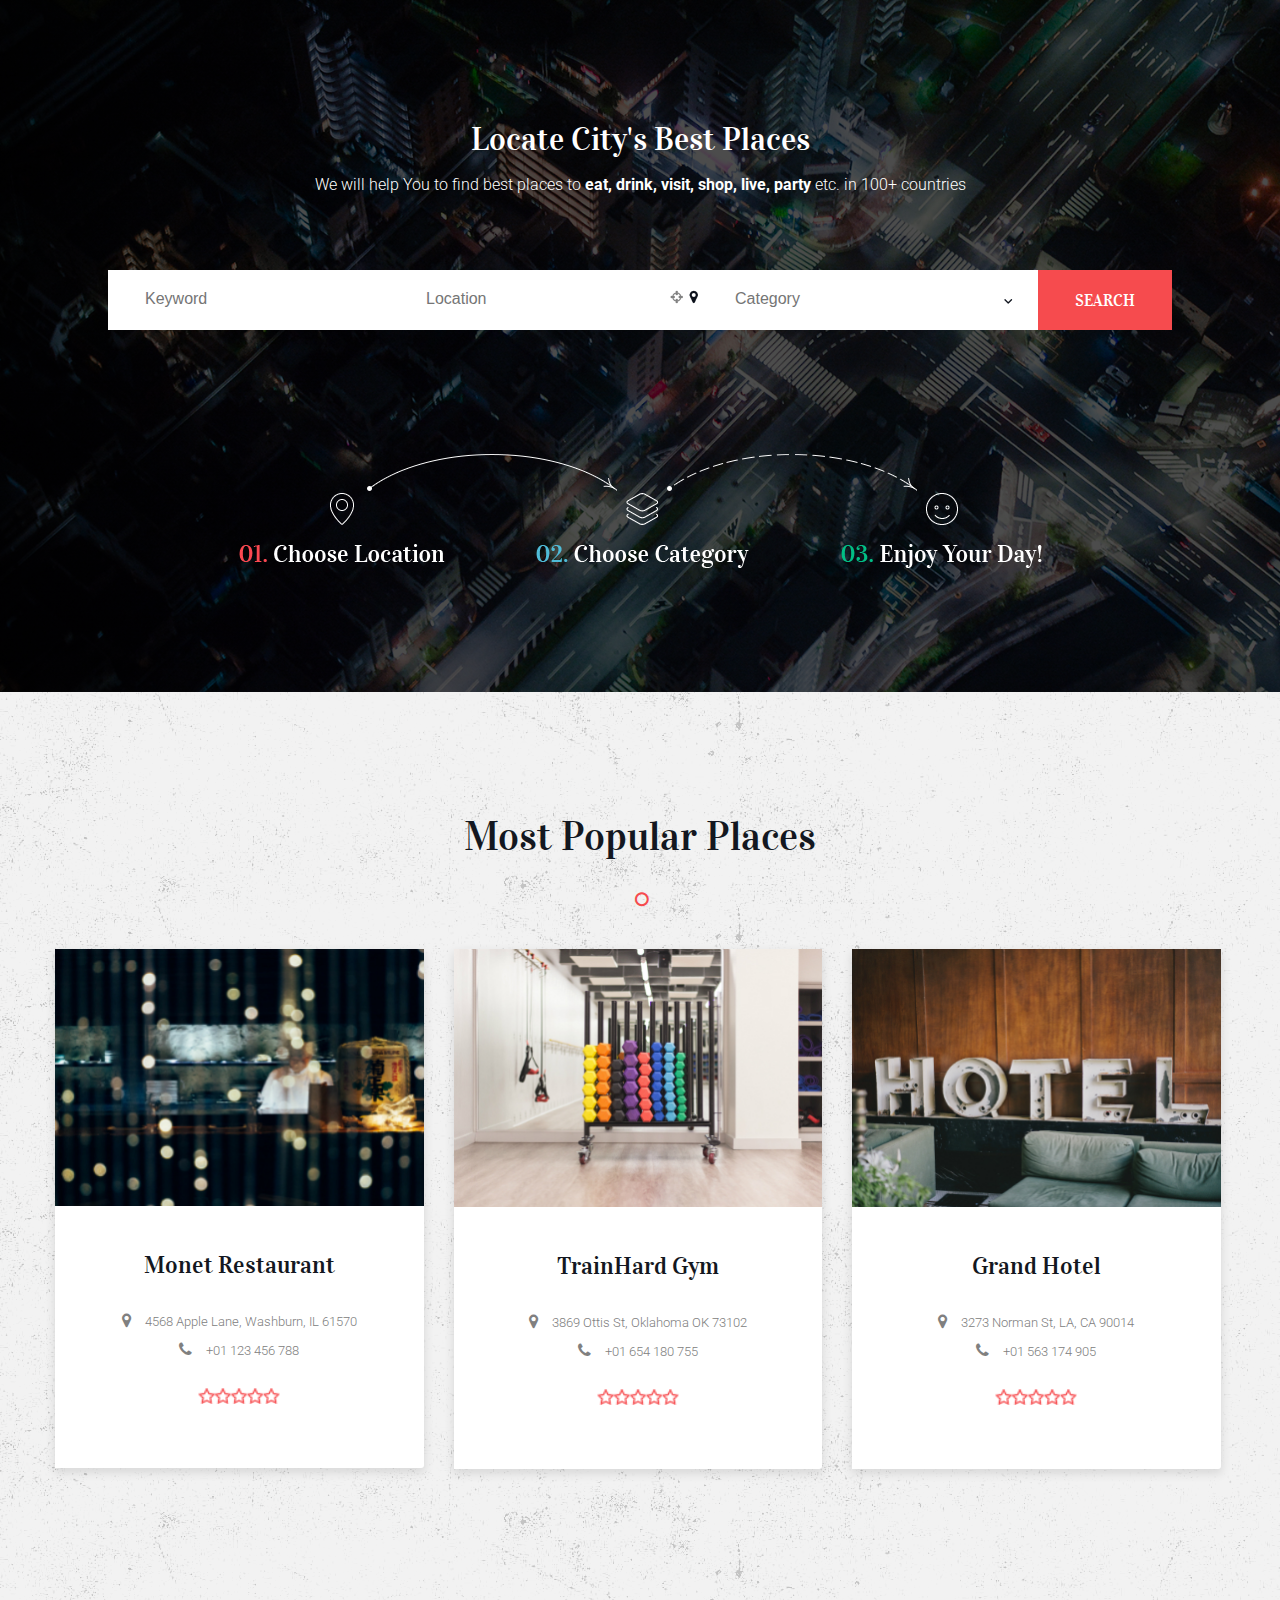
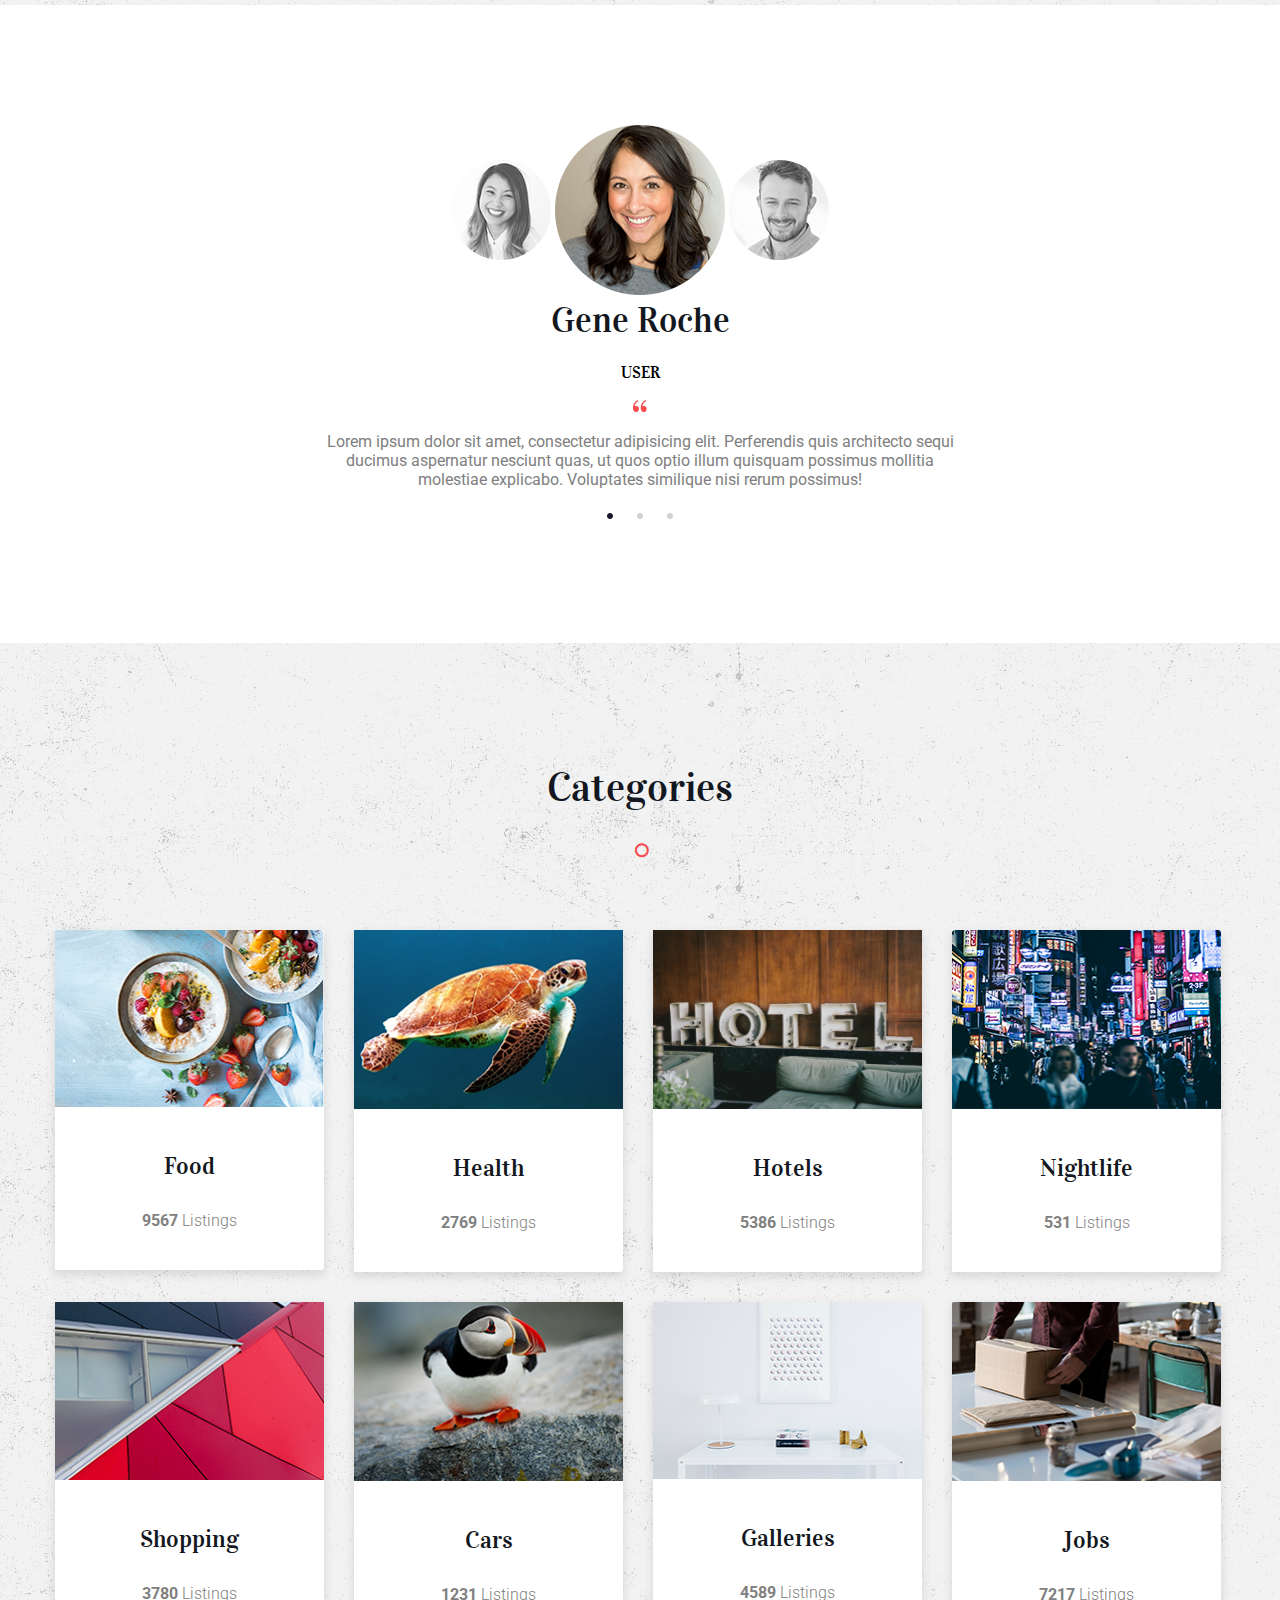
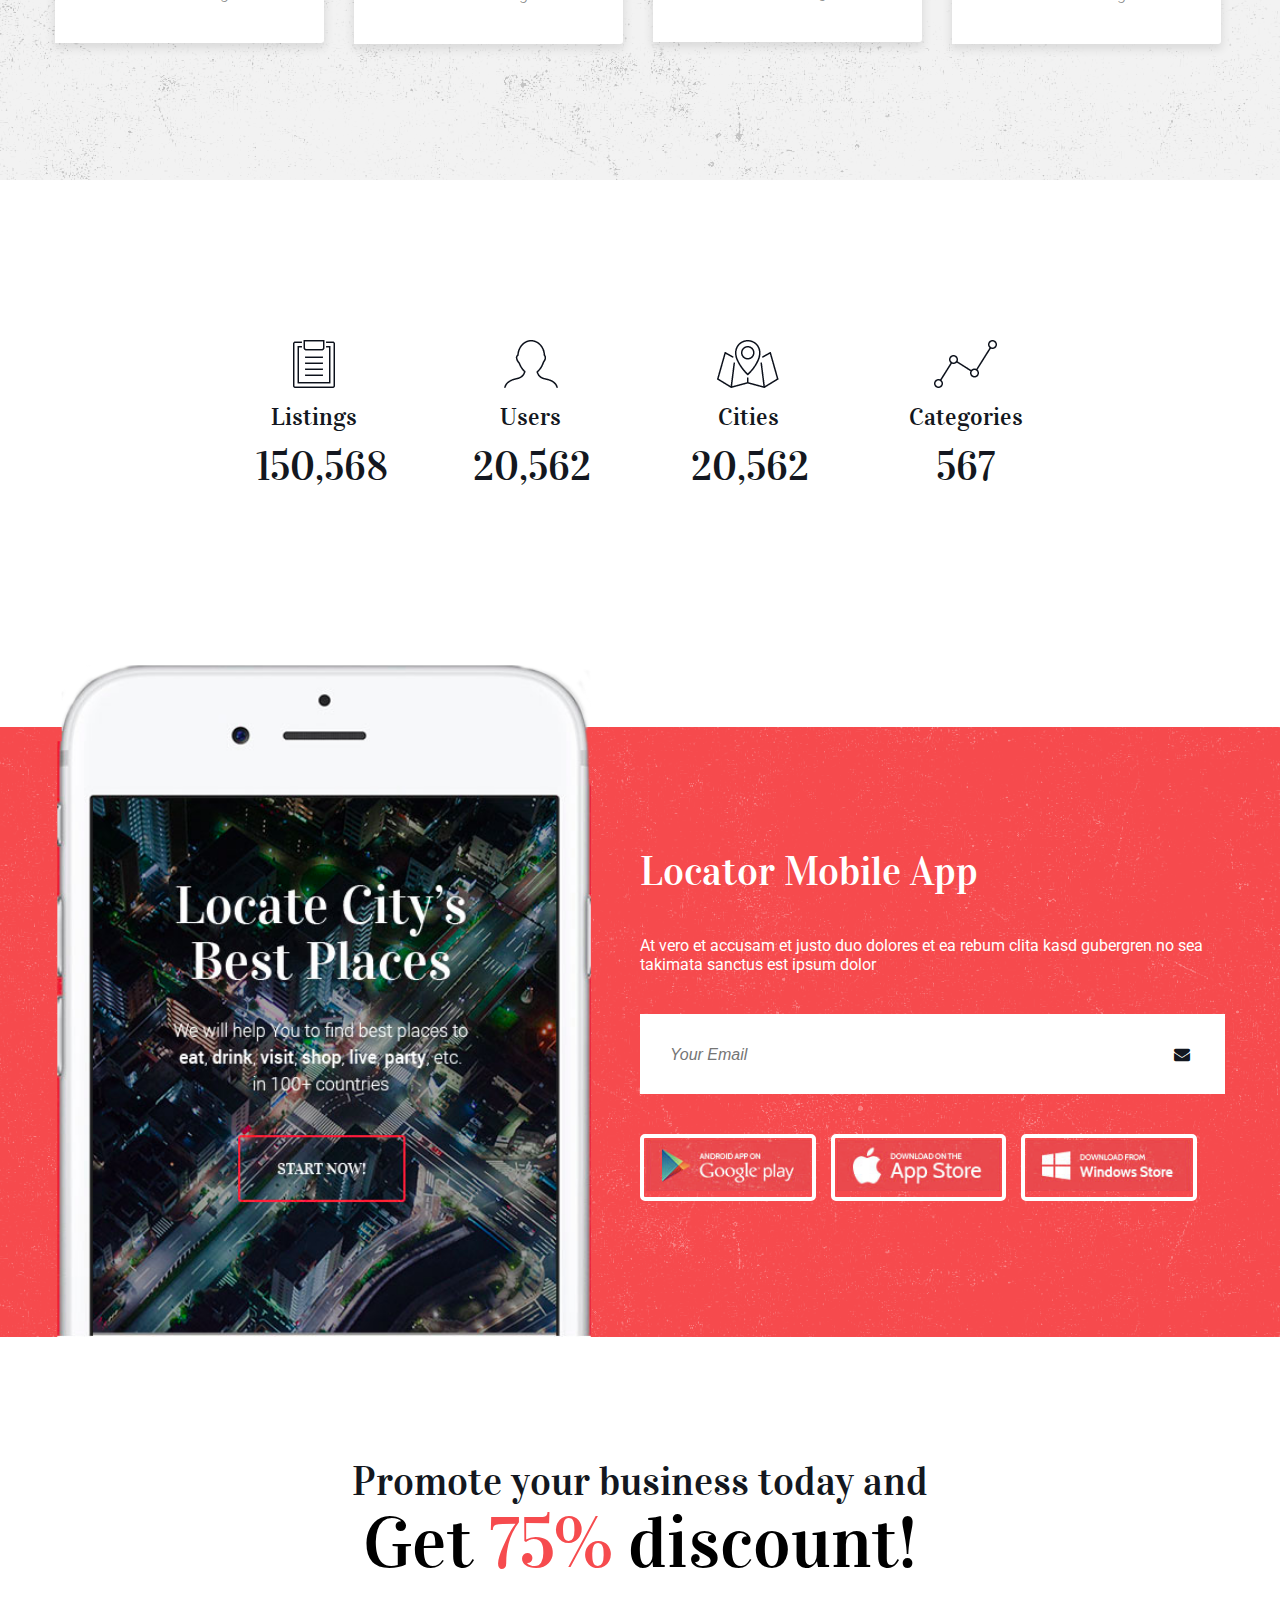
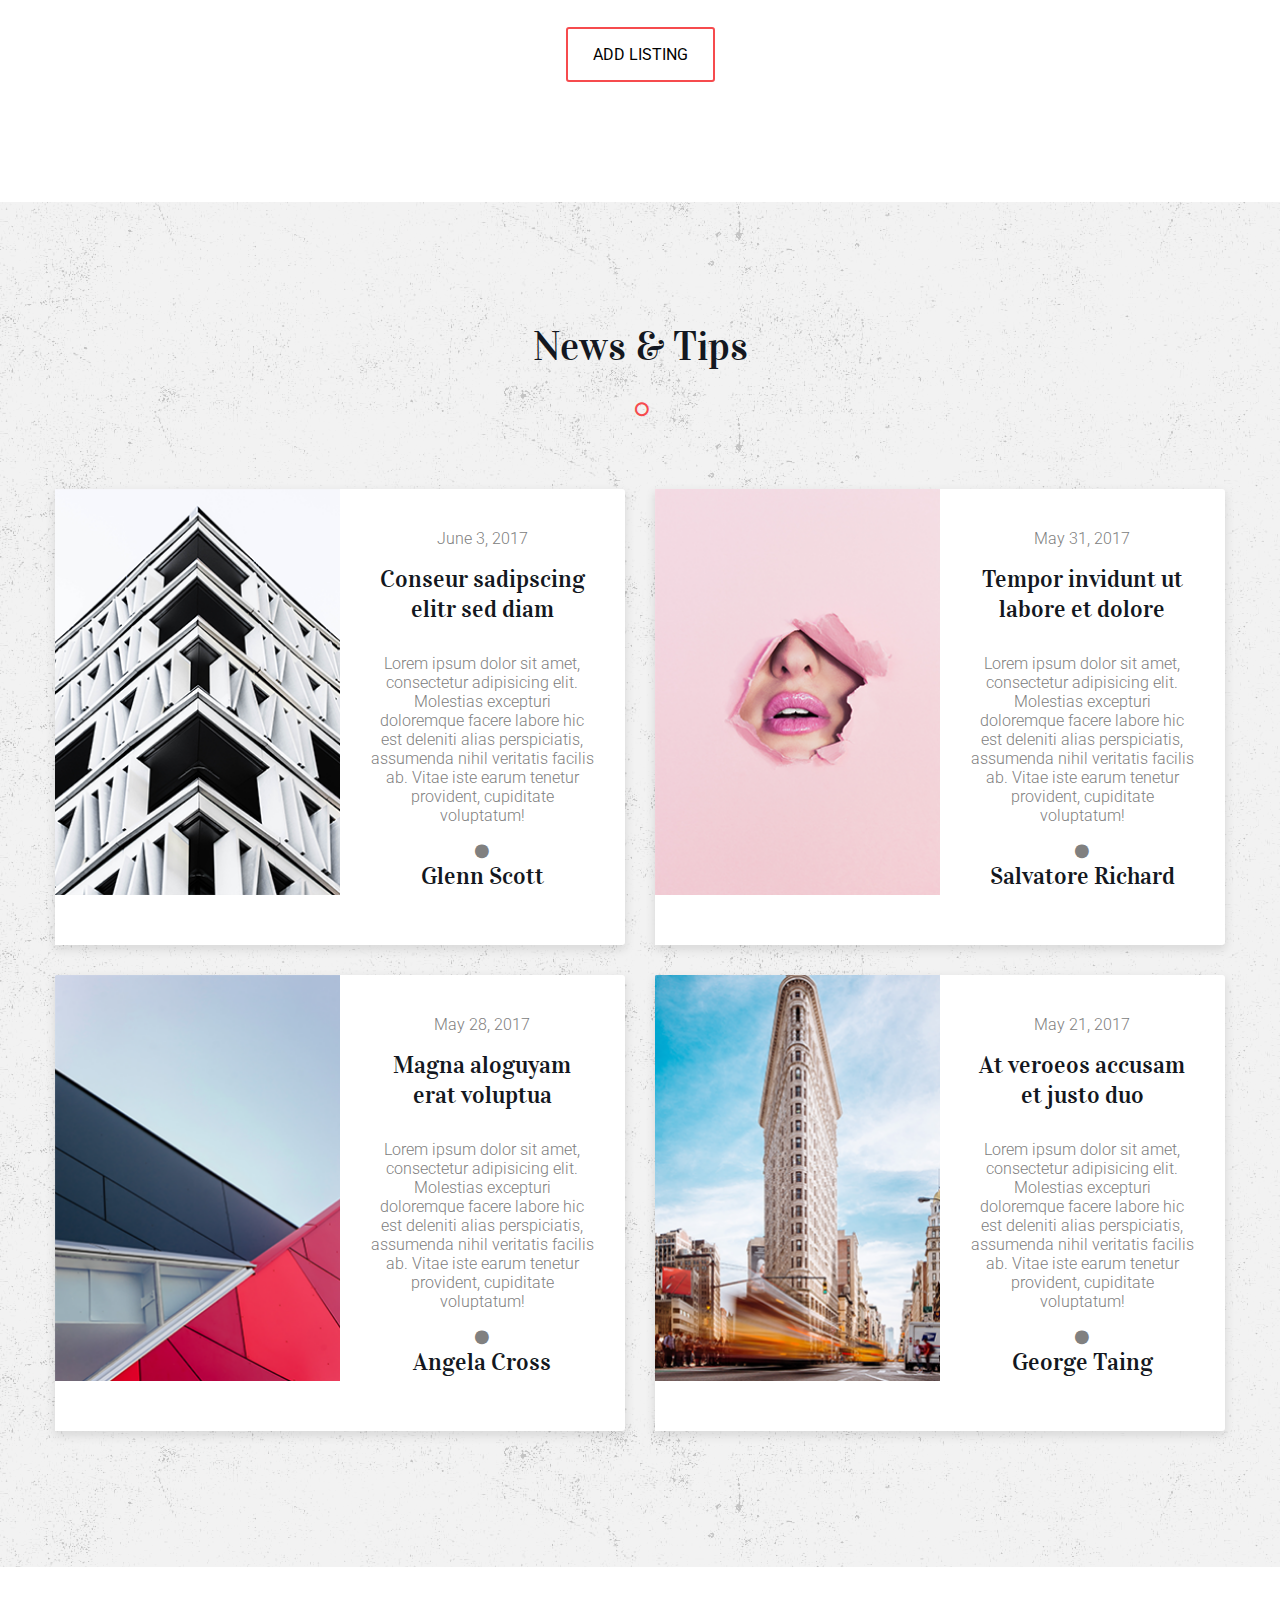
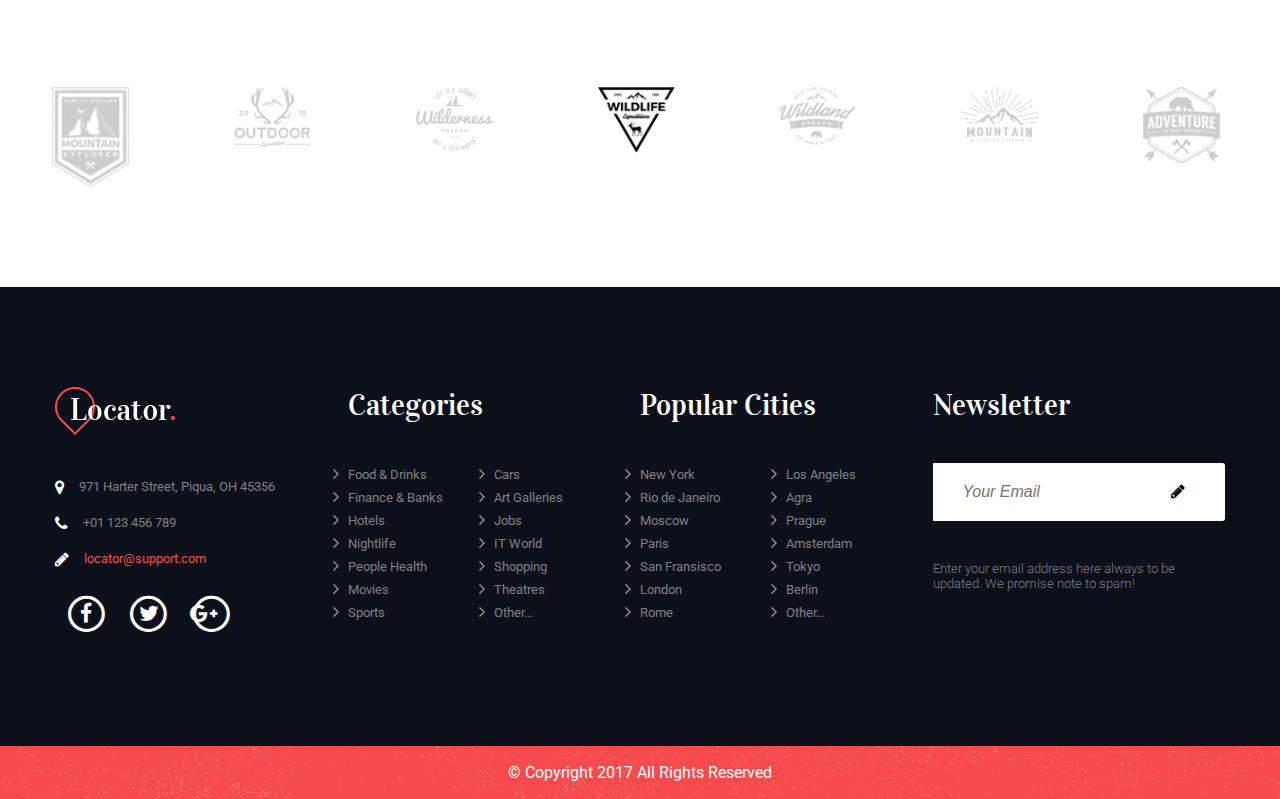
<file: index.html>
<!DOCTYPE html>
<html lang="en">
<head>
	<meta charset="UTF-8">
	<title>Locator</title>
	<link rel="stylesheet" href="font-awesome-4.7.0/css/font-awesome.min.css">
	<link href="https://fonts.googleapis.com/css?family=Roboto:300,400,400i,700|Vidaloka" rel="stylesheet">
	<link type="image/png" href="assets/locator_Logo.png" rel="icon">
	<link rel="stylesheet" href="style.css">
</head>
<body class="home">

<!-- TO DO
	- ALT TEXTS!
 -->
	<main>
		<section class="hero">
			<div class="wrapper">
				<h1 class="white">Locate City's Best Places</h1>
				<p class="white">We will help You to find best places to <span class="bold">eat, drink, visit, shop, live, party</span> etc. in 100+ countries</p>
				<form action="" class="clearfix">
					<input class="search" type="text" placeholder="Keyword">
					<div class="search clearfix">
						<input type="text" class="search" placeholder="Location">
						<img src="assets/extracted_assets/location_pin.png" alt="location">
					</div>
					<div class="search clearfix">
						<input type="text" class="search" placeholder="Category">
						<button>
							<img src="assets/extracted_assets/downward_arrow.png" alt="downward arrow">
						</button>
					</div>
					<input class="search submit" type="submit" value="Search">
				</form>
				<div class="choose">
					<img src="assets/locator_images/home/choose.png" alt="">
				</div>
			</div>
		</section>
		<section class="popular">
			<div class="wrapper">
				<h3>Most Popular Places</h3>
				<i class="fa fa-circle-o" aria-hidden="true"></i>
				<ul class="clearfix">
					<li class="info_box clearfix">
						<img src="assets/locator_images/home/popular_places/image1.jpg" alt="cooking chef">
						<div class="pop_place_info">
							<h5>Monet Restaurant</h5>
							<div class="address clearfix">
								<i class="fa fa-map-marker" aria-hidden="true"></i>
								<p>4568 Apple Lane, Washburn, IL 61570</p>
							</div>	
							<div class="phone_number clearfix">
								<i class="fa fa-phone" aria-hidden="true"></i>
								<p>+01 123 456 788</p>
							</div>
							<img src="assets/Stars_01.png" class="stars" alt="3 stars">
						</div>
					</li>
					<li class="info_box clearfix">
						<img src="assets/locator_images/home/popular_places/image2.jpg" alt="weight room">
						<div class="pop_place_info">
							<h5>TrainHard Gym</h5>
							<div class="address clearfix">
								<i class="fa fa-map-marker" aria-hidden="true"></i>
								<p>3869 Ottis St, Oklahoma OK 73102</p>
							</div>	
							<div class="phone_number clearfix">
								<i class="fa fa-phone" aria-hidden="true"></i>
								<p>+01 654 180 755</p>
							</div>
							<img src="assets/Stars_01.png" class="stars" alt="3 stars">
						</div>
					</li>
					<li class="info_box clearfix">
						<img src="assets/locator_images/home/popular_places/image3.jpg" alt="hotel sign">
						<div class="pop_place_infop">
							<div class="pop_place_info">
								<h5>Grand Hotel</h5>
								<div class="address clearfix">
									<i class="fa fa-map-marker" aria-hidden="true"></i>
									<p>3273 Norman St, LA, CA 90014</p>
								</div>	
								<div class="phone_number clearfix">
									<i class="fa fa-phone" aria-hidden="true"></i>
									<p>+01 563 174 905</p>
								</div>
								<img src="assets/Stars_01.png" class="stars" alt="3 stars">
							</div>
						</div>
					</li>
				</ul>
			</div>
		</section>
		<section class="people">
			<div class="wrapper">
				<div class="headshots">
					<img src="assets/person_04.png" alt="Sylvia" class="position">
					<img src="assets/person_01.png" alt="Kristen">
					<img src="assets/person_02.png" alt="Simon" class="position">
				</div>
				<h4>Gene Roche</h4>
				<p class="user">User</p>
				<img src="assets/quotes.png" alt="quotation marks">
				<p>Lorem ipsum dolor sit amet, consectetur adipisicing elit. Perferendis quis architecto sequi ducimus aspernatur nesciunt quas, ut quos optio illum quisquam possimus mollitia molestiae explicabo. Voluptates similique nisi rerum possimus!</p>
				<img src="assets/locator_images/home/Bullet.png" alt="">
			</div>
		</section>
		<section class="categories">
			<div class="wrapper">
				<h3>Categories</h3>
				<i class="fa fa-circle-o" aria-hidden="true"></i>
				<ul class="clearfix">
					<li class="info_box">
						<img src="assets/locator_images/home/categories/image1.jpg" alt="">
						<div class="category">
							<h5>Food</h5>
							<p><span class="number">9567</span> Listings</p>
						</div>
					</li>
					<li class="info_box">
						<img src="assets/locator_images/home/categories/image2.jpg" alt="">
						<div class="category">
							<h5>Health</h5>
							<p><span class="number">2769</span> Listings</p>
						</div>
					</li>
					<li class="info_box">
						<img src="assets/locator_images/home/categories/image3.jpg" alt="">
						<div class="category">
							<h5>Hotels</h5>
							<p><span class="number">5386</span> Listings</p>
						</div>
					</li>
					<li class="info_box">
						<img src="assets/locator_images/home/categories/image4.jpg" alt="">
						<div class="category">
							<h5>Nightlife</h5>
							<p><span class="number">531</span> Listings</p>
						</div>
					</li>
					<li class="info_box">
						<img src="assets/locator_images/home/categories/image5.jpg" alt="">
						<div class="category">
							<h5>Shopping</h5>
							<p><span class="number">3780</span> Listings</p>
						</div>
					</li>
					<li class="info_box">
						<img src="assets/locator_images/home/categories/image6.jpg" alt="">
						<div class="category">
							<h5>Cars</h5>
							<p><span class="number">1231</span> Listings</p>
						</div>
					</li>
					<li class="info_box">
						<img src="assets/locator_images/home/categories/image7.jpg" alt="">
						<div class="category">
							<h5>Galleries</h5>
							<p><span class="number">4589</span> Listings</p>
						</div>
					</li>
					<li class="info_box">
						<img src="assets/locator_images/home/categories/image8.jpg" alt="">
						<div class="category">
							<h5>Jobs</h5>
							<p><span class="number">7217</span> Listings</p>
						</div>
					</li>
				</ul>
			</div>
		</section>
		<section class="statistics">
			<div class="wrapper">
				<ul class="clearfix">
					<li class="stat">
						<img src="assets/clipboard_Icon.png" alt="clipboard">
						<h5>Listings</h5>
						<h3> 150,568</h3>
					</li>
					<li class="stat">
						<img src="assets/user_Icon.png" alt="user">
						<h5>Users</h5>
						<h3> 20,562</h3>
					</li>
					<li class="stat">
						<img src="assets/locateMap_Icon.png" alt="map locate">
						<h5>Cities</h5>
						<h3> 20,562</h3>
					</li>
					<li class="stat">
						<img src="assets/graph_Icon.png" alt="graph icon">
						<h5>Categories</h5>
						<h3>567</h3>
					</li>
				</ul>
			</div>
		</section>
		<section class="mobile_app clearfix">
			<div class="wrapper">
				<div class="iphone">
					<img src="assets/locator_images/home/mobile/iphone.png" alt="">
				</div>
				<div class="mobile_text">
					<h3>Locator Mobile App</h3>
					<p>At vero et accusam et justo duo dolores et ea rebum clita kasd gubergren no sea takimata sanctus est ipsum dolor</p>
					<form action="" class="clearfix">
						<input type="text" placeholder="Your Email">
						<button><i class="fa fa-envelope" aria-hidden="true"></i></button>
					</form>
					<ul class="download clearfix">
						<li>
							<a href="https://play.google.com/store?hl=en">
								<img src="assets/locator_images/home/mobile/image1.png" alt="">
							</a>
						</li>
						<li>
							<a href="https://www.apple.com/ca/retail/">
								<img src="assets/locator_images/home/mobile/image2.png" alt="">
							</a>
						</li>
						<li>
							<a href="https://www.microsoft.com/en-ca/store/apps?rtc=1">
								<img src="assets/locator_images/home/mobile/image3.png" alt="">
							</a>
						</li>
					</ul>
				</div>
			</div>
		</section>
		<section class="discount">
			<div class="wrapper">
				<h3>Promote your business today and</h3>
				<p><span class="get">Get <span class="seventy-five">75%</span> discount!</span></p>
				<button>
					<p>Add Listing</p>
				</button>
			</div>
		</section>
		<section class="blog">
			<div class="wrapper">
				<h3>News &amp; Tips</h3>
				<i class="fa fa-circle-o" aria-hidden="true"></i>
				<ul class="clearfix">
					<li class="info_box clearfix">
						<img src="assets/locator_images/home/news_tips/image1.png" alt="">
						<div class="post_description">
							<p class="blog_date">June 3, 2017</p>
							<h5>Conseur sadipscing elitr sed diam</h5>
							<p>Lorem ipsum dolor sit amet, consectetur adipisicing elit. Molestias excepturi doloremque facere labore hic est deleniti alias perspiciatis, assumenda nihil veritatis facilis ab. Vitae iste earum tenetur provident, cupiditate voluptatum!</p>
							<div class="blog_author clearfix">
								<i class="fa fa-circle" aria-hidden="true"></i>
								<h5>Glenn Scott</h5>
							</div>
						</div>
					</li>
					<li class="info_box clearfix">
						<img src="assets/locator_images/home/news_tips/image2.png" alt="">
						<div class="post_description">
							<p class="blog_date">May 31, 2017</p>
							<h5>Tempor invidunt ut labore et dolore</h5>
							<p>Lorem ipsum dolor sit amet, consectetur adipisicing elit. Molestias excepturi doloremque facere labore hic est deleniti alias perspiciatis, assumenda nihil veritatis facilis ab. Vitae iste earum tenetur provident, cupiditate voluptatum!</p>
							<div class="blog_author clearfix">
								<i class="fa fa-circle" aria-hidden="true"></i>
								<h5>Salvatore Richard</h5>
							</div>
						</div>
					</li>
					<li class="info_box clearfix">
						<img src="assets/locator_images/home/news_tips/image3.png" alt="">
						<div class="post_description">
							<p class="blog_date">May 28, 2017</p>
							<h5>Magna aloguyam erat voluptua</h5>
							<p>Lorem ipsum dolor sit amet, consectetur adipisicing elit. Molestias excepturi doloremque facere labore hic est deleniti alias perspiciatis, assumenda nihil veritatis facilis ab. Vitae iste earum tenetur provident, cupiditate voluptatum!</p>
							<div class="blog_author clearfix">
								<i class="fa fa-circle" aria-hidden="true"></i>
								<h5>Angela Cross</h5>
							</div>
						</div>
					</li>
					<li class="info_box clearfix">
						<img src="assets/locator_images/home/news_tips/image4.png" alt="">
						<div class="post_description">
							<p class="blog_date">May 21, 2017</p>
							<h5>At veroeos accusam et justo duo</h5>
							<p>Lorem ipsum dolor sit amet, consectetur adipisicing elit. Molestias excepturi doloremque facere labore hic est deleniti alias perspiciatis, assumenda nihil veritatis facilis ab. Vitae iste earum tenetur provident, cupiditate voluptatum!</p>
							<div class="blog_author clearfix">
								<i class="fa fa-circle" aria-hidden="true"></i>
								<h5>George Taing</h5>
							</div>
						</div>
					</li>
				</ul>
			</div>
		</section>
		<section class="partners clearfix">
			<ul class="clearfix">
				<li><img src="assets/partner_Logo_01.png" alt=""></li>
				<li><img src="assets/partner_Logo_02.png" alt=""></li>
				<li><img src="assets/partner_Logo_03.png" alt=""></li>
				<li><img src="assets/partner_Logo_04.png" alt=""></li>
				<li><img src="assets/partner_Logo_05.png" alt=""></li>
				<li><img src="assets/partner_Logo_06.png" alt=""></li>
				<li><img src="assets/partner_Logo_07.png" alt=""></li>
			</ul>
		</section>
	</main>
	<footer class="clearfix">
		<div class="wrapper clearfix">
			<div class="footer_info">
				<div class="logo">
					<img src="assets/Logo.png" alt="logo">
				</div>
				<div class="contact_info">
					<ul>
						<li class="clearfix">
							<i class="fa fa-map-marker" aria-hidden="true"></i>
							<p>971 Harter Street, Piqua, OH 45356</p>
						</li>
						<li class="clearfix">
							<i class="fa fa-phone" aria-hidden="true"></i>
							<p>+01 123 456 789</p>
						</li>
						<li class="clearfix">
							<i class="fa fa-pencil" aria-hidden="true"></i>
							<p class="email">locator@support.com</p>
						</li>
					</ul>
				</div>
				<ul class="clearfix social_media">
					<li>
						<span class="fa-stack fa-lg">
						  <i class="fa fa-circle-thin fa-stack-2x fa-3x"></i>
						  <i class="fa fa-facebook fa-stack-1x"></i>
						</span>
					</li>
					<li>
						<span class="fa-stack fa-lg">
						  <i class="fa fa-circle-thin fa-stack-2x fa-3x"></i>
						  <i class="fa fa-twitter fa-stack-1x"></i>
						</span>
					</li>
					<li>
						<span class="fa-stack fa-lg">
						  <i class="fa fa-circle-thin fa-stack-2x fa-3x"></i>
						  <i class="fa fa-google-plus" aria-hidden="true"></i>
						</span>
					</li>
				</ul>
			</div>
			<div class="footer_info">
				<div>
					<h3>Categories</h3>
				</div>
				<div>
					<ul class="footer_lists clearfix ">
						<a href=""><li>Food &amp; Drinks</li></a>
						<a href=""><li>Cars</li></a>
						<a href=""><li>Finance &amp; Banks</li></a>
						<a href=""><li>Art Galleries</li></a>
						<a href=""><li>Hotels</li></a>
						<a href=""><li>Jobs</li></a>
						<a href=""><li>Nightlife</li></a>
						<a href=""><li>IT World</li></a>
						<a href=""><li>People Health</li></a>
						<a href=""><li>Shopping</li></a>
						<a href=""><li>Movies</li></a>
						<a href=""><li>Theatres</li></a>
						<a href=""><li>Sports</li></a>
						<a href=""><li>Other...</li></a>
					</ul>
				</div>
			</div>
			<div class="footer_info">
				<div>
					<h3>Popular Cities</h3>
				</div>
				<div>
					<ul class="footer_lists clearfix">
						<a href=""><li>New York</li></a>
						<a href=""><li>Los Angeles</li></a>
						<a href=""><li>Rio de Janeiro</li></a>
						<a href=""><li>Agra</li></a>
						<a href=""><li>Moscow</li></a>
						<a href=""><li>Prague</li></a>
						<a href=""><li>Paris</li></a>
						<a href=""><li>Amsterdam</li></a>
						<a href=""><li>San Fransisco</li></a>
						<a href=""><li>Tokyo</li></a>
						<a href=""><li>London</li></a>
						<a href=""><li>Berlin</li></a>
						<a href=""><li>Rome</li></a>
						<a href=""><li>Other...</li></a>
					</ul>
				</div>
			</div>
			<div class="footer_info">
				<div>
					<h3>Newsletter</h3>
				</div>
				<form action="" class="clearfix">
					<input type="text" placeholder="Your Email">
					<i class="fa fa-pencil" aria-hidden="true"></i>
				</form>
				<p>Enter your email address here always to be updated. We promise note to spam!</p>
			</div>
		</div>
	</footer>
		<div class="copyright">
			<div class="wrapper">
				<p>&copy; Copyright 2017 All Rights Reserved</p>
			</div>
		</div>
</body>
</html>
</file>
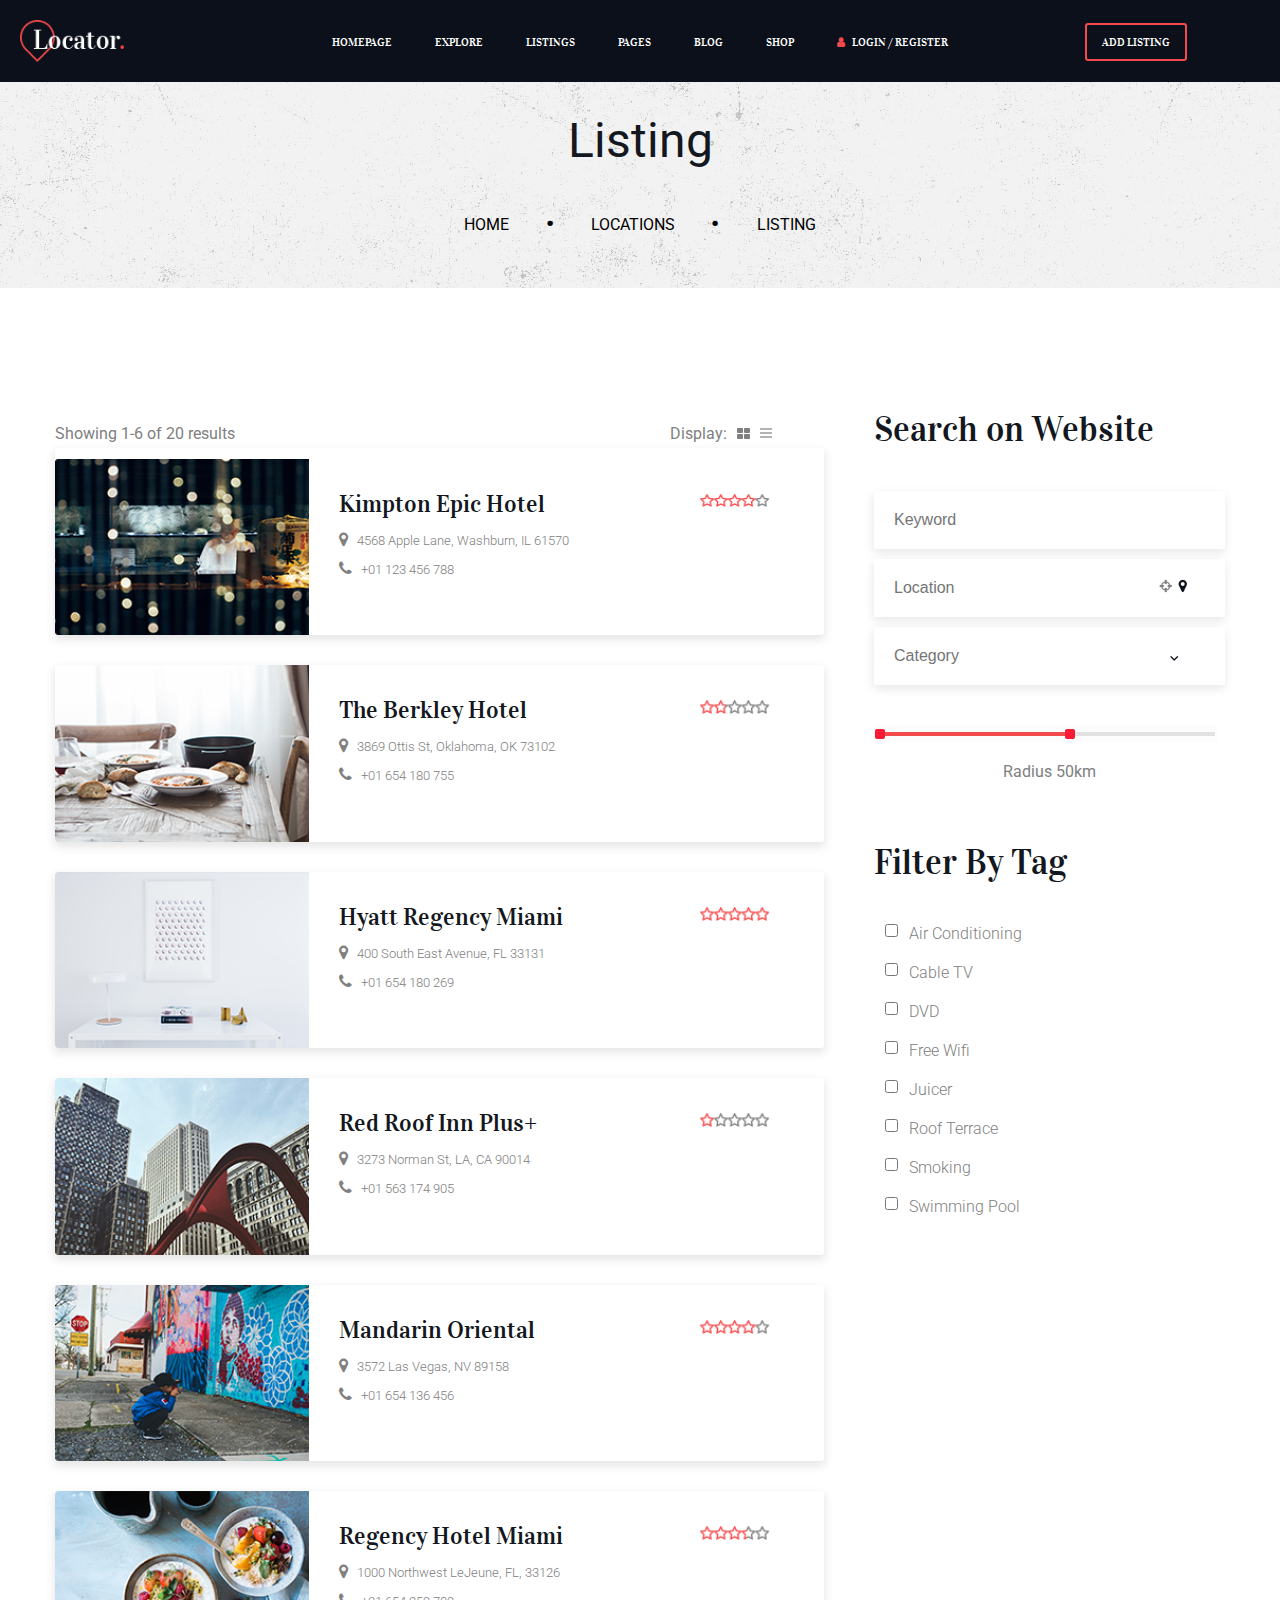
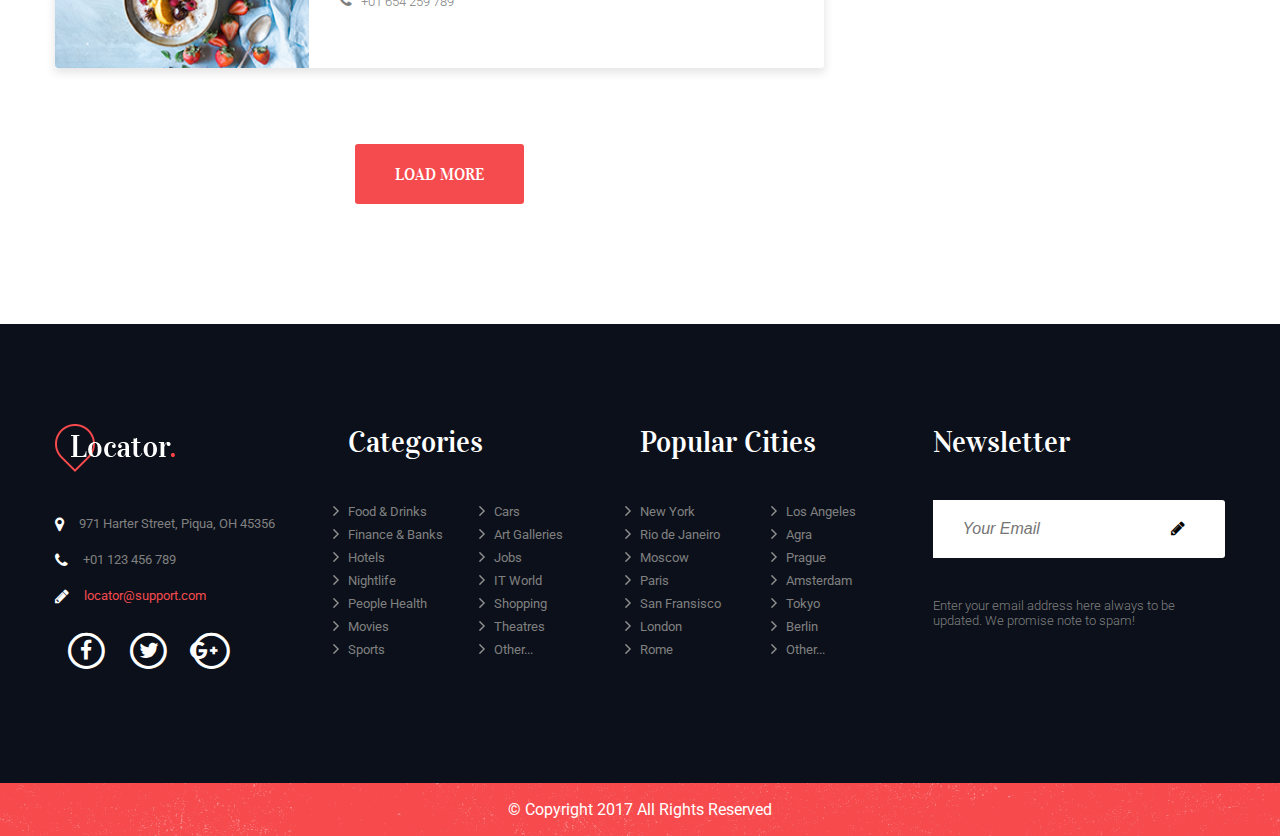
<file: listing.html>
<!DOCTYPE html>
<html lang="en">
<head>
	<meta charset="UTF-8">
	<title>Listing</title>
	<link rel="stylesheet" href="font-awesome-4.7.0/css/font-awesome.min.css">
	<link href="https://fonts.googleapis.com/css?family=Roboto:300,400,400i,700|Vidaloka" rel="stylesheet">
	<link type="image/png" href="assets/locator_Logo.png" rel="icon">
	<link rel="stylesheet" href="style.css">
</head>
<body class="listing">

<!-- HEADER -->


	<header class="clearfix">
		<div class="header_element logo">
			<img class="header_element" src="assets/Logo.png" alt="Locator Logo">
		</div>
		<nav class="header_element">
			<ul>
				<li><a href="index.html">Homepage</a></li>
				<li><a href="locations.html">Explore</a></li>
				<li><a href="listing.html">Listings</a></li>
				<li><a href="#">Pages</a></li>
				<li><a href="#">Blog</a></li>
				<li><a href="#">Shop</a></li>
				<li><a href="index.html"><i class="fa fa-user" aria-hidden="true"></i>  Login / Register</a></li>
			</ul>
		</nav>
		<div class="header_element header_button">
			<button>Add Listing</button>
		</div>
	</header>


<!-- PAGE TITLE -->


	
	<section class="listing_title">
		<div class="wrapper">
			<h1>Listing</h1>
			<div class="home_locations_listing">
				<p>Home</p>
				<p><span class="dot">.</span></p>
				<p>Locations</p>
				<p><span class="dot">.</span></p>
				<p>Listing</p>
			</div>
		</div>
	</section>


<!-- MAIN -->

	<main class="clearfix">
		<div class="wrapper">
			<section class="results">
					<div class="showing clearfix">
						<p>Showing 1-6 of 20 results</p>
					</div>
					<div class="display">
						<p>Display:</p>
						<img src="assets/locator_images/listings/window_display.png" alt="">
						<img src="assets/locator_images/listings/hamburger_display.png" alt="">
					</div>
					<ul>
						<li class="info_box clearfix">
							<div class="hotel img">
								<img src="assets/locator_images/listings/image1.png" alt="">
							</div>
							<div class="hotel info clearfix">
								<h5>Kimpton Epic Hotel</h5>
								<div class="address clearfix">
									<i class="fa fa-map-marker" aria-hidden="true"></i>
									<p>4568 Apple Lane, Washburn, IL 61570</p>
								</div>	
								<div class="phone_number clearfix">
									<i class="fa fa-phone" aria-hidden="true"></i>
									<p>+01 123 456 788</p>
								</div>
							</div>
							<div class="hotel stars">
								<img src="assets/locator_images/listings/stars/stars_4.png" alt="4 star rating">
							</div>
						</li>
						<li class="info_box clearfix">
							<div class="hotel img">
								<img src="assets/locator_images/listings/image2.png" alt="" >
							</div>
							<div class="hotel info clearfix">
								<h5>The Berkley Hotel</h5>
								<div class="address clearfix">
									<i class="fa fa-map-marker" aria-hidden="true"></i>
									<p>3869 Ottis St, Oklahoma, OK 73102</p>
								</div>	
								<div class="phone_number clearfix">
									<i class="fa fa-phone" aria-hidden="true"></i>
									<p>+01 654 180 755</p>
								</div>
							</div>
							<div class="hotel stars">
								<img src="assets/locator_images/listings/stars/stars_2.png" alt="2 star rating">
							</div>
						</li>
						<li class="info_box clearfix">
							<div class="hotel img">
								<img src="assets/locator_images/listings/image3.png" alt="">
							</div>
							<div class="hotel info clearfix">
								<h5>Hyatt Regency Miami</h5>
								<div class="address clearfix">
									<i class="fa fa-map-marker" aria-hidden="true"></i>
									<p>400 South East Avenue, FL 33131</p>
								</div>	
								<div class="phone_number clearfix">
									<i class="fa fa-phone" aria-hidden="true"></i>
									<p>+01 654 180 269</p>
								</div>
							</div>
							<div class="hotel stars">
								<img src="assets/locator_images/listings/stars/stars_5.png" alt="5 star rating">
							</div>
						</li>
						<li class="info_box clearfix">
							<div class="hotel img">
								<img src="assets/locator_images/listings/image4.png" alt="">
							</div>
							<div class="hotel info clearfix">
								<h5>Red Roof Inn Plus+</h5>
								<div class="address clearfix">
									<i class="fa fa-map-marker" aria-hidden="true"></i>
									<p>3273 Norman St, LA, CA 90014</p>
								</div>	
								<div class="phone_number clearfix">
									<i class="fa fa-phone" aria-hidden="true"></i>
									<p>+01 563 174 905</p>
								</div>
							</div>
							<div class="hotel stars">
								<img src="assets/locator_images/listings/stars/stars_1.png" alt="1 star rating">
							</div>
						</li>
						<li class="info_box clearfix">
							<div class="hotel img">
								<img src="assets/locator_images/listings/image5.png" alt="">
							</div>
							<div class="hotel info clearfix">
								<h5>Mandarin Oriental</h5>
								<div class="address clearfix">
									<i class="fa fa-map-marker" aria-hidden="true"></i>
									<p>3572 Las Vegas, NV 89158</p>
								</div>	
								<div class="phone_number clearfix">
									<i class="fa fa-phone" aria-hidden="true"></i>
									<p>+01 654 136 456</p>
								</div>
							</div>
							<div class="hotel stars">
								<img src="assets/locator_images/listings/stars/stars_4.png" alt="4 star rating">
							</div>
						</li>
						<li class="info_box clearfix">
							<div class="hotel img">
								<img src="assets/locator_images/listings/image6.png" alt="">
							</div>
							<div class="hotel info clearfix">
								<h5>Regency Hotel Miami</h5>
								<div class="address clearfix">
									<i class="fa fa-map-marker" aria-hidden="true"></i>
									<p>1000 Northwest LeJeune, FL, 33126</p>
								</div>	
								<div class="phone_number clearfix">
									<i class="fa fa-phone" aria-hidden="true"></i>
									<p>+01 654 259 789</p>
								</div>
							</div>
							<div class="hotel stars">
								<img src="assets/locator_images/listings/stars/stars_3.png" alt="3 star rating">
							</div>
						</li>
					</ul>
					<button class="load_more">Load More</button>
			</section>
			<aside>
					<h4>Search on Website</h4>
					<form action="" class="clearfix">
						<input type="text" placeholder="Keyword" class="box_shadow keyword">
						<div class="clearfix box_shadow" >
							<input type="text" placeholder="Location">
							<img src="assets/extracted_assets/location_pin.png" alt="location">
						</div>
						<div class="clearfix box_shadow">
							<input type="text" placeholder="Category">
							<button class="aside_category">
								<img src="assets/extracted_assets/downward_arrow.png" alt="downward arrow">
							</button>
						</div>
					</form>
					<img src="assets/locator_images/listings/range.png" alt="" class="range">
					<div class="range_text">
						<p>Radius 50km</p>
					</div>
					<div class="filter_by_tag">
						<h4 class="flter">Filter By Tag</h4>
						<ul class="checkbox">
							<li class="clearfix">
								<input type="checkbox">
								<p>Air Conditioning</p>
							</li>
							<li class="clearfix">
								<input type="checkbox">
								<p>Cable TV</p>
							</li>
							<li class="clearfix">
								<input type="checkbox">
								<p>DVD</p>
							</li>
							<li class="clearfix">
								<input type="checkbox">
								<p>Free Wifi</p>
							</li>
							<li class="clearfix">
								<input type="checkbox">
								<p>Juicer</p>
							</li>
							<li class="clearfix">
								<input type="checkbox">
								<p>Roof Terrace</p>
							</li>
							<li class="clearfix">
								<input type="checkbox">
								<p>Smoking</p>
							</li>
							<li class="clearfix">
								<input type="checkbox">
								<p>Swimming Pool</p>
							</li>
						</ul>
					</div>
			</aside>
		</div>
	</main>
<!-- FOOTER -->
	<footer class="clearfix">
		<div class="wrapper clearfix">
			<div class="footer_info">
				<div class="logo">
					<img src="assets/Logo.png" alt="logo">
				</div>
				<div class="contact_info">
					<ul>
						<li class="clearfix">
							<i class="fa fa-map-marker" aria-hidden="true"></i>
							<p>971 Harter Street, Piqua, OH 45356</p>
						</li>
						<li class="clearfix">
							<i class="fa fa-phone" aria-hidden="true"></i>
							<p>+01 123 456 789</p>
						</li>
						<li class="clearfix">
							<i class="fa fa-pencil" aria-hidden="true"></i>
							<p class="email">locator@support.com</p>
						</li>
					</ul>
				</div>
				<ul class="clearfix social_media">
					<li>
						<span class="fa-stack fa-lg">
						  <i class="fa fa-circle-thin fa-stack-2x fa-3x"></i>
						  <i class="fa fa-facebook fa-stack-1x"></i>
						</span>
					</li>
					<li>
						<span class="fa-stack fa-lg">
						  <i class="fa fa-circle-thin fa-stack-2x fa-3x"></i>
						  <i class="fa fa-twitter fa-stack-1x"></i>
						</span>
					</li>
					<li>
						<span class="fa-stack fa-lg">
						  <i class="fa fa-circle-thin fa-stack-2x fa-3x"></i>
						  <i class="fa fa-google-plus" aria-hidden="true"></i>
						</span>
					</li>
				</ul>
			</div>
			<div class="footer_info">
				<div>
					<h3>Categories</h3>
				</div>
				<div>
					<ul class="footer_lists clearfix ">
						<a href=""><li>Food &amp; Drinks</li></a>
						<a href=""><li>Cars</li></a>
						<a href=""><li>Finance &amp; Banks</li></a>
						<a href=""><li>Art Galleries</li></a>
						<a href=""><li>Hotels</li></a>
						<a href=""><li>Jobs</li></a>
						<a href=""><li>Nightlife</li></a>
						<a href=""><li>IT World</li></a>
						<a href=""><li>People Health</li></a>
						<a href=""><li>Shopping</li></a>
						<a href=""><li>Movies</li></a>
						<a href=""><li>Theatres</li></a>
						<a href=""><li>Sports</li></a>
						<a href=""><li>Other...</li></a>
					</ul>
				</div>
			</div>
			<div class="footer_info">
				<div>
					<h3>Popular Cities</h3>
				</div>
				<div>
					<ul class="footer_lists clearfix">
						<a href=""><li>New York</li></a>
						<a href=""><li>Los Angeles</li></a>
						<a href=""><li>Rio de Janeiro</li></a>
						<a href=""><li>Agra</li></a>
						<a href=""><li>Moscow</li></a>
						<a href=""><li>Prague</li></a>
						<a href=""><li>Paris</li></a>
						<a href=""><li>Amsterdam</li></a>
						<a href=""><li>San Fransisco</li></a>
						<a href=""><li>Tokyo</li></a>
						<a href=""><li>London</li></a>
						<a href=""><li>Berlin</li></a>
						<a href=""><li>Rome</li></a>
						<a href=""><li>Other...</li></a>
					</ul>
				</div>
			</div>
			<div class="footer_info">
				<div>
					<h3>Newsletter</h3>
				</div>
				<form action="" class="clearfix">
					<input type="text" placeholder="Your Email">
					<i class="fa fa-pencil" aria-hidden="true"></i>
				</form>
				<p>Enter your email address here always to be updated. We promise note to spam!</p>
			</div>
		</div>
	</footer>
	<div class="copyright">
		<div class="wrapper">
			<p>&copy; Copyright 2017 All Rights Reserved</p>
		</div>
	</div>
</body>
</html>
</file>
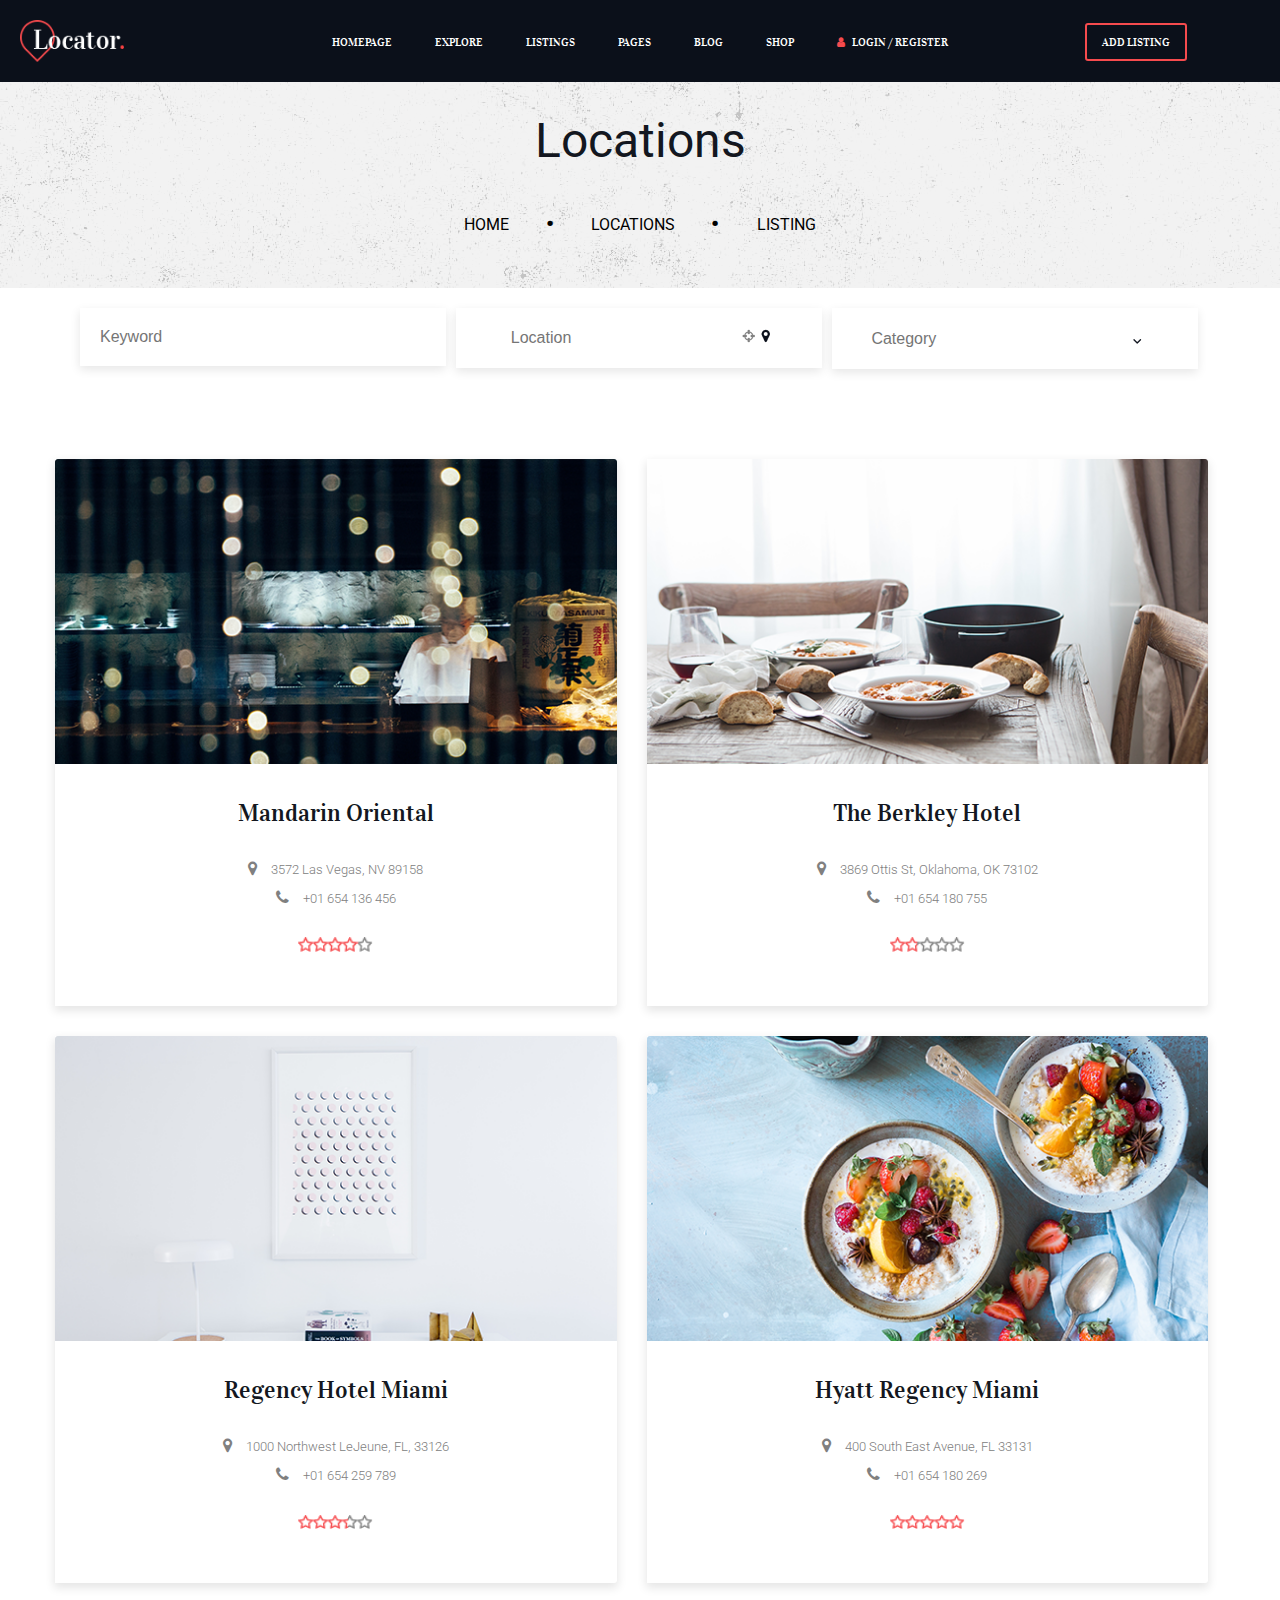
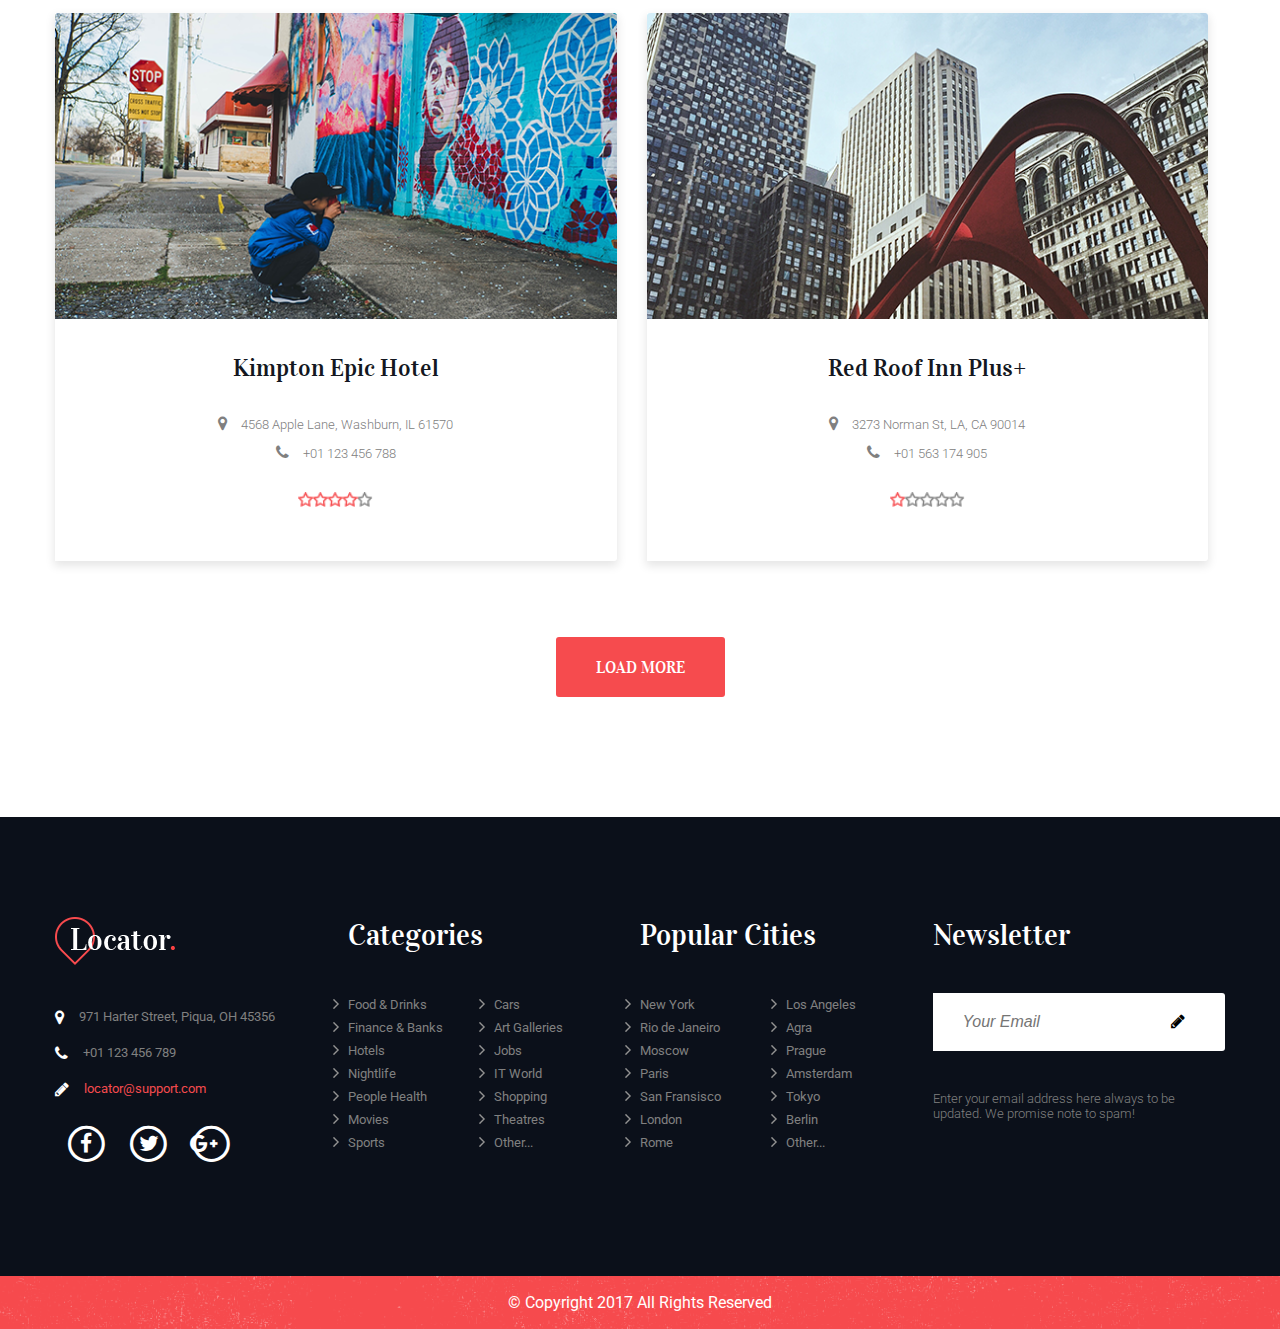
<file: locations.html>
<!DOCTYPE html>
<html lang="en">
<head>
	<meta charset="UTF-8">
	<title>Locations</title>
	<link rel="stylesheet" href="font-awesome-4.7.0/css/font-awesome.min.css">
	<link href="https://fonts.googleapis.com/css?family=Roboto:300,400,400i,700|Vidaloka" rel="stylesheet">
	<link type="image/png" href="assets/locator_Logo.png" rel="icon">
	<link rel="stylesheet" href="style.css">
</head>
<body class="locations">


<!-- HEADER -->


	<header class="clearfix">
		<div class="header_element logo">
			<img class="header_element" src="assets/Logo.png" alt="Locator Logo">
		</div>
		<nav class="header_element">
			<ul>
				<li><a href="index.html">Homepage</a></li>
				<li><a href="locations.html">Explore</a></li>
				<li><a href="listing.html">Listings</a></li>
				<li><a href="#">Pages</a></li>
				<li><a href="#">Blog</a></li>
				<li><a href="#">Shop</a></li>
				<li><a href="index.html"><i class="fa fa-user" aria-hidden="true"></i>  Login / Register</a></li>
			</ul>
		</nav>
		<div class="header_element header_button">
			<button>Add Listing</button>
		</div>
	</header>


<!-- PAGE TITLE -->


	<section class="listing_title">
		<div class="wrapper">
			<h1>Locations</h1>
			<div class="home_locations_listing">
				<p>Home</p>
				<p><span class="dot">.</span></p>
				<p>Locations</p>
				<p><span class="dot">.</span></p>
				<p>Listing</p>
			</div>
		</div>
	</section>


<!-- MAIN -->

	<main class="clearfix">
		<div class="wrapper">
			<section class="locations_search">
				<form action="" class="clearfix">
						<input type="text" placeholder="Keyword" class="locations_input box_shadow">
						<div class="locations_input clearfix box_shadow" >
							<input type="text" placeholder="Location">
							<img src="assets/extracted_assets/location_pin.png" alt="location">
						</div>
						<div class="locations_input clearfix box_shadow">
							<input type="text" placeholder="Category">
							<button class="aside_category">
								<img src="assets/extracted_assets/downward_arrow.png" alt="downward arrow">
							</button>
						</div>
					</form>
			</section>
			<section class="location_results">
				<ul class="clearfix">
					<li class="info_box clearfix">
						<img src="assets/locator_images/locations/image1.png" alt="">
						<div class="location_info">
							<h5>Mandarin Oriental</h5>
							<div class="address clearfix">
								<i class="fa fa-map-marker" aria-hidden="true"></i>
								<p>3572 Las Vegas, NV 89158</p>
							</div>	
							<div class="phone_number clearfix">
								<i class="fa fa-phone" aria-hidden="true"></i>
								<p>+01 654 136 456</p>
							</div>
							<div class="location_stars">
								<img src="assets/locator_images/listings/stars/stars_4.png" alt="4 star rating">
							</div>
						</div>
					</li>
					<li class="info_box clearfix">
						<img src="assets/locator_images/locations/image2.png" alt="">
						<div class="location_info">
							<h5>The Berkley Hotel</h5>
							<div class="address clearfix">
								<i class="fa fa-map-marker" aria-hidden="true"></i>
								<p>3869 Ottis St, Oklahoma, OK 73102</p>
							</div>	
							<div class="phone_number clearfix">
								<i class="fa fa-phone" aria-hidden="true"></i>
								<p>+01 654 180 755</p>
							</div>
							<div class="location_stars">
								<img src="assets/locator_images/listings/stars/stars_2.png" alt="2 star rating">
							</div>
						</div>
					</li>
					<li class="info_box clearfix">
						<img src="assets/locator_images/locations/image3.png" alt="">
						<div class="location_info">
							<h5>Regency Hotel Miami</h5>
							<div class="address clearfix">
								<i class="fa fa-map-marker" aria-hidden="true"></i>
								<p>1000 Northwest LeJeune, FL, 33126</p>
							</div>	
							<div class="phone_number clearfix">
								<i class="fa fa-phone" aria-hidden="true"></i>
								<p>+01 654 259 789</p>
							</div>
							<div class="location_stars">
								<img src="assets/locator_images/listings/stars/stars_3.png" alt="3 star rating">
							</div>
						</div>
					</li>
					<li class="info_box clearfix">
						<img src="assets/locator_images/locations/image4.png" alt="">
						<div class="location_info">
							<h5>Hyatt Regency Miami</h5>
							<div class="address clearfix">
								<i class="fa fa-map-marker" aria-hidden="true"></i>
								<p>400 South East Avenue, FL 33131</p>
							</div>	
							<div class="phone_number clearfix">
								<i class="fa fa-phone" aria-hidden="true"></i>
								<p>+01 654 180 269</p>
							</div>
							<div class="location_stars">
								<img src="assets/locator_images/listings/stars/stars_5.png" alt="5 star rating">
							</div>
						</div>
					</li>
					<li class="info_box clearfix">
						<img src="assets/locator_images/locations/image5.png" alt="">
						<div class="location_info">
							<h5>Kimpton Epic Hotel</h5>
							<div class="address clearfix">
								<i class="fa fa-map-marker" aria-hidden="true"></i>
								<p>4568 Apple Lane, Washburn, IL 61570</p>
							</div>	
							<div class="phone_number clearfix">
								<i class="fa fa-phone" aria-hidden="true"></i>
								<p>+01 123 456 788</p>
							</div>
							<div class="location_stars">
								<img src="assets/locator_images/listings/stars/stars_4.png" alt="4 star rating">
							</div>
						</div>
					</li>
					<li class="info_box clearfix">
						<img src="assets/locator_images/locations/image6.png" alt="">
						<div class="location_info">
							<h5>Red Roof Inn Plus+</h5>
							<div class="address clearfix">
								<i class="fa fa-map-marker" aria-hidden="true"></i>
								<p>3273 Norman St, LA, CA 90014</p>
							</div>	
							<div class="phone_number clearfix">
								<i class="fa fa-phone" aria-hidden="true"></i>
								<p>+01 563 174 905</p>
							</div>
							<div class="location_stars">
								<img src="assets/locator_images/listings/stars/stars_1.png" alt="1 star rating">
							</div>
						</div>
					</li>
				</ul>
				<button class="load_more">Load More</button>
			</section>
		</div>	
	</main>
<!-- FOOTER -->
	<footer class="clearfix">
		<div class="wrapper clearfix">
			<div class="footer_info">
				<div class="logo">
					<img src="assets/Logo.png" alt="logo">
				</div>
				<div class="contact_info">
					<ul>
						<li class="clearfix">
							<i class="fa fa-map-marker" aria-hidden="true"></i>
							<p>971 Harter Street, Piqua, OH 45356</p>
						</li>
						<li class="clearfix">
							<i class="fa fa-phone" aria-hidden="true"></i>
							<p>+01 123 456 789</p>
						</li>
						<li class="clearfix">
							<i class="fa fa-pencil" aria-hidden="true"></i>
							<p class="email">locator@support.com</p>
						</li>
					</ul>
				</div>
				<ul class="clearfix social_media">
					<li>
						<span class="fa-stack fa-lg">
						  <i class="fa fa-circle-thin fa-stack-2x fa-3x"></i>
						  <i class="fa fa-facebook fa-stack-1x"></i>
						</span>
					</li>
					<li>
						<span class="fa-stack fa-lg">
						  <i class="fa fa-circle-thin fa-stack-2x fa-3x"></i>
						  <i class="fa fa-twitter fa-stack-1x"></i>
						</span>
					</li>
					<li>
						<span class="fa-stack fa-lg">
						  <i class="fa fa-circle-thin fa-stack-2x fa-3x"></i>
						  <i class="fa fa-google-plus" aria-hidden="true"></i>
						</span>
					</li>
				</ul>
			</div>
			<div class="footer_info">
				<div>
					<h3>Categories</h3>
				</div>
				<div>
					<ul class="footer_lists clearfix ">
						<a href=""><li>Food &amp; Drinks</li></a>
						<a href=""><li>Cars</li></a>
						<a href=""><li>Finance &amp; Banks</li></a>
						<a href=""><li>Art Galleries</li></a>
						<a href=""><li>Hotels</li></a>
						<a href=""><li>Jobs</li></a>
						<a href=""><li>Nightlife</li></a>
						<a href=""><li>IT World</li></a>
						<a href=""><li>People Health</li></a>
						<a href=""><li>Shopping</li></a>
						<a href=""><li>Movies</li></a>
						<a href=""><li>Theatres</li></a>
						<a href=""><li>Sports</li></a>
						<a href=""><li>Other...</li></a>
					</ul>
				</div>
			</div>
			<div class="footer_info">
				<div>
					<h3>Popular Cities</h3>
				</div>
				<div>
					<ul class="footer_lists clearfix">
						<a href=""><li>New York</li></a>
						<a href=""><li>Los Angeles</li></a>
						<a href=""><li>Rio de Janeiro</li></a>
						<a href=""><li>Agra</li></a>
						<a href=""><li>Moscow</li></a>
						<a href=""><li>Prague</li></a>
						<a href=""><li>Paris</li></a>
						<a href=""><li>Amsterdam</li></a>
						<a href=""><li>San Fransisco</li></a>
						<a href=""><li>Tokyo</li></a>
						<a href=""><li>London</li></a>
						<a href=""><li>Berlin</li></a>
						<a href=""><li>Rome</li></a>
						<a href=""><li>Other...</li></a>
					</ul>
				</div>
			</div>
			<div class="footer_info">
				<div>
					<h3>Newsletter</h3>
				</div>
				<form action="" class="clearfix">
					<input type="text" placeholder="Your Email">
					<i class="fa fa-pencil" aria-hidden="true"></i>
				</form>
				<p>Enter your email address here always to be updated. We promise note to spam!</p>
			</div>
		</div>
	</footer>
	<div class="copyright">
		<div class="wrapper">
			<p>&copy; Copyright 2017 All Rights Reserved</p>
		</div>
	</div>
</body>
</html>
</file>
<file: style.css>
article,aside,details,figcaption,figure,footer,header,hgroup,nav,section,summary{display:block;}audio,canvas,video{display:inline-block;}audio:not([controls]){display:none;height:0;}[hidden]{display:none;}html{font-family:sans-serif;-webkit-text-size-adjust:100%;-ms-text-size-adjust:100%;}a:focus{outline:thin dotted;}a:active,a:hover{outline:0;}h1{font-size:2em;}abbr[title]{border-bottom:1px dotted;}b,strong{font-weight:700;}dfn{font-style:italic;}mark{background:#ff0;color:#000;}code,kbd,pre,samp{font-family:monospace, serif;font-size:1em;}pre{white-space:pre-wrap;word-wrap:break-word;}q{quotes:\201C \201D \2018 \2019;}small{font-size:80%;}sub,sup{font-size:75%;line-height:0;position:relative;vertical-align:baseline;}sup{top:-.5em;}sub{bottom:-.25em;}img{border:0;}svg:not(:root){overflow:hidden;}fieldset{border:1px solid silver;margin:0 2px;padding:.35em .625em .75em;}button,input,select,textarea{font-family:inherit;font-size:100%;margin:0;}button,input{line-height:normal;}button,html input[type=button],/* 1 */
input[type=reset],input[type=submit]{-webkit-appearance:button;cursor:pointer;}button[disabled],input[disabled]{cursor:default;}input[type=checkbox],input[type=radio]{box-sizing:border-box;padding:0;}input[type=search]{-webkit-appearance:textfield;-moz-box-sizing:content-box;-webkit-box-sizing:content-box;box-sizing:content-box;}input[type=search]::-webkit-search-cancel-button,input[type=search]::-webkit-search-decoration{-webkit-appearance:none;}textarea{overflow:auto;vertical-align:top;}table{border-collapse:collapse;border-spacing:0;}body,figure{margin:0;}legend,button::-moz-focus-inner,input::-moz-focus-inner{border:0;padding:0;}

.clearfix:after {visibility: hidden; display: block; font-size: 0; content: " "; clear: both; height: 0; }

* { -moz-box-sizing: border-box; -webkit-box-sizing: border-box; box-sizing: border-box; }

.wrapper {
	max-width: 1170px;
	width: 100%;
	margin: 0 auto;
}

h1, h2, h3, h4, h5, li {
	font-family: 'Vidaloka', serif;
	margin: 0;
}

h3 {
	font-size: 2.5rem;
}

h4 {
	font-size: 2.2rem;
}

h5 {
	font-size: 1.5rem;
}

.home h5, .locations h5 {
	margin-bottom: 30px;
}

header, section {
	padding: 1px;
	text-align: center;
	padding: 120px 0; 
}

footer {
	padding: 1px;
	text-align: center;
	padding: 100px 0; 
}

ul {
	list-style: none;
	padding: 0;
}

.popular, .categories, .blog, .listing_title {
	background: url(assets/locator_images/grey_panel.png);
}

button {
	background: none;
	text-transform: uppercase;
	padding: 0 25px;
	font-family: 'Vidaloka', serif;
	border-radius: 3px;
}

.info_box {
	margin-top: 0 3px;
	margin-top: 30px;
}

.info_box p {
	font-weight: 300;
	color: #808080;
	text-align: center;
}

.info_box i {
	color: #808080;
}

.info_box {
	border-bottom-right-radius: 3px;
	border-top-right-radius: 3px;
	background-color:  #ffffff;
	box-shadow: 0px 4px 9.7px 0.3px rgba(0, 0, 0, 0.1);
}

/*HEADER*/

header {
	background-image: url(assets/locator_images/black_panel.png);
	color: white;
	padding: 20px;
	font-size: 0.7rem;
	text-transform: uppercase;
}

.header_element {
	float: left;
}

.logo, .header_button {
	width: 20%;
}

header img {
	width: 104px;
}

nav {
	width: 60%;
	margin-right: 0;
	float: left;
}

nav ul {
	width: 90%;
	margin: 0 auto;
	position: relative;
	top: 15px;

}

nav li {
	display: inline-block;
}

nav a {
	color: white;
	text-decoration: none;
	padding: 20px;
}

header i {
	color: #f64b4e;
	margin-right: 5px;
}

header button {
	border: 2px solid #f64b4e;
	color: white;
	font-family: 'Vidaloka', serif; 
	position: relative;
	top: 3px;
	padding: 10px 15px;
}

.header_button {
	float: right;
}

/* FOOTER */

footer {
	background-image: url(assets/locator_images/black_panel.png);
	color: white;
	text-align: left;
}

footer h3 {
	color: white;
	font-size: 1.8rem;
	font-weight: 300;
}

.footer_info {
	color:  #808080;
	font-weight: 300;
}

footer .fa {
	color: white;
}

.footer_info {
	float: left;
	width: 25%;
}
.category_list li {
	margin: 15px 0;
	width: 100%;
}

.contact_info li {
	margin-top: 20px;
}

.contact_info i {
	float: left;
	margin-right: 15px;
}

.contact_info p {
	float: left;
	margin: 0;
	font-size: 0.8rem;
}

.email {
	color: #f64b4e
}

.social_media {
	width: 100%;
	margin: 0 auto;
}

.social_media li {
	float: left;
	margin: 10px;
}

.footer_lists {
	padding: 0;
}

.footer_lists a li {
	color: #808080;
	text-decoration: none;
}

.footer_lists li {
	padding: 4px 0;
}

.footer_lists li {
	float: left;
	width: 50%;
	font-family: 'Roboto', sans-serif ;
	list-style-image: url(assets/locator_images/signs.png);
	font-size: 0.8rem;
}

footer form {
	background-color: white;
	border-radius: 3px;
	margin-bottom: 40px;
}

footer input {
	border: none;
	box-shadow: none;
	font-style: italic;
	width: 80%;
	padding: 20px 0;
	padding-left: 30px;
}

footer form .fa {
	color: black;
	padding-right: 30px; 
}

footer p {
	font-size: 0.8rem;
}

.copyright {
	background-image: url(assets/locator_images/red-panel.png);
	padding: 1px;
	text-align: center;
}

.copyright p {
	color: white;
}

/* INDEX.HTML*/

/* HERO */

.hero {
	background: linear-gradient(45deg, rgba(0, 0, 0, 0.7), rgba(0, 0, 0, 0.7)), url(assets/locator_images/home/jindong-h-36186-hero.jpg);
	background-repeat: no-repeat;
	background-size: cover;
	text-align: center;
}

.white {
	color: white;
}

.hero p {
	font-weight: 300;
}

.hero .bold {
	font-weight: 700;
}

.hero form {
	margin: 0 auto;
	margin-top: 60px;
	background-color: white;
	display: inline-block;
}

.hero .search {
	float: left;
	border: none;
}

input.search {
	float: left;
	padding: 20px 37px;
}

.search img {
	float: left;
	position: relative;
	top: 20px;
}

.search button {
	border: 0;
	background-color: white;
}

body > main > section.hero > div > form > input.search.submit {
	display: inline-block;
	background-color: #f64b4e;
	color: white;
	text-transform: uppercase;
	font-family: 'Vidaloka', serif; 
}

.choose {
	margin-top: 120px;
}

/* MOST POPULAR PLACES */

h1, h2, h3, h4, h5, li, button {
	color: #131720;
	font-weight: 400;
}

p {
	font-family: 'Roboto', sans-serif;
	color: #808080;
}

.fa-circle-o {
	width: 10px;
	color: #f64b4e;
	margin-top: 30px;
}

.popular li {
	width: 31.5%;
	float: left;
}

.popular li:nth-child(odd) {
	margin: 0;
}

.popular li:nth-child(2) {
	margin: 0 30px;
}

.info_box img {
	width: 100%;
}

.popular .pop_place_info {
	padding: 40px 20px;
}

.address {
	width: 73%; 
	margin: 0 auto;
}

.phone_number {
	width: 50%;
	margin: 0 auto;
}

.address p, .phone_number p{
	display: inline-block;
	font-size: 0.8rem;
	margin: 0 auto;
	margin-left: 10px;
	margin-bottom: 10px;
}

.address i, .phone_number i{
	display: inline-block;
}

.wrapper li .stars {
	width: 25%;
}

.home li .stars {
	margin-bottom: 20px;
	margin-top: 20px;
}

/* USER*/

.people {
	width: 50%;
	margin: 0 auto;
}

.people p {
	color: #808080;
}

p.user {
	color: black;
	font-family: 'Vidaloka', serif; 
	text-transform: uppercase;
	margin-top: 20px;
}

.headshots img:nth-child(odd) {
	display: inline-block;
	position: relative;
	bottom: 35px;
}

/* CATEGORIES */

.categories li {
	width: 23%;
	float: left;
	margin-right: 30px;
}

.categories li:nth-child(4n - 4){
	margin-right: 0;
}

.category {
	margin: 40px 0;
}

.category p {
	margin: 0;
	font-weight: 300;
}

.number {
	font-weight: 700;
}

/* STATISTICS*/

.statistics {
	margin-bottom: 100px;
}

.statistics .wrapper {
	width: 60%;
}

.statistics li {
	float: left;
	margin-right: 13.3%;
	width: 15%;
}

.statistics li:last-child {
	margin-right: 0;
}

.stat h5 {
	margin-top: 10px;
	margin-bottom: 10px;
}


/* MOBILE */

.mobile_app {
	background-image: url(assets/locator_images/red-panel.png);
}

.mobile_app .wrapper {
	position: relative;
}

.mobile_app h3 {
	color: white;
}

.mobile_app p {
	color: white;
}

.mobile_app p, form, ul {
	margin-top: 40px;
}

.iphone, .mobile_text {
	float: left;
}

.iphone {
	width: 46%;
	position: absolute;
	bottom: -494px;
}

.iphone img {
	width: 100%;
}

.mobile_text {
	width: 50%;
	text-align: left;
	font-color: white;
	float: right;
}

.mobile_text form {
	background: white;
	width: 100%;
	font-weight: 300;
}

.mobile_text input {
	border: none;
	padding: 30px 15px 30px 30px;
	box-shadow: none;
	font-style: italic;
	width: 88%;
}

.mobile_text button {
	border: none;
	padding: 30px 30px 30px 15px;
}

.download li {
	float: left;
	width: 30%;
	border: 4px solid white;
	border-radius: 5px;
	padding: 2px;
	margin-right: 15px;
}

.download li img {
	width: 100%;
}

/* DISCOUNT */


.get {
	font-family: 'Vidaloka', serif;
	font-size: 4.5rem;
	line-height: 0.6;
	color: black;
}

.seventy-five {
	color: #f64b4e;
}

.discount button {
	border-radius: 3px;
	border-style: solid;
	border-width: 2px;
	border-color:  #f64b4e;
	box-sizing: border-box;
	background-color:  rgba(246, 75, 78, 0);
	margin-top: 40px;
}

.discount button p {
	color: black;
}

.discount button:hover {
	color: white;
	border-color: black;
	background-color: rgba(246, 75, 78, 0);
}

/* NEWS AND TIPS */

.blog li {
	background: white;
	width: 48.7%;
	height: 100%;
	float: left;
}

.blog li:nth-child(odd) {
	margin-right: 30px;
}

.blog li {
	margin-top: 30px;
}

.blog li img {
	width: 50%;
}

.post_description {
	width: 50%;
	padding: 24px 30px;
}

.blog li img {
	float: left;
	overflow: hidden;
}

.blog li .post_description {
	float: left;
}

/* PARTNERS */

.partners {
	padding: 80px 0;
}

.partners li {
	width: 10%;
	float: left;
	margin: 0 2.1%;
}

.partners li img {
	width: 60%;
}


/*  LISTING.HTML  */

.listing_title {
	padding: 30px 0;
}

.listing_title h1 {
	font-family: 'Roboto', sans-serif;
	font-size: 3rem;
}

.home_locations_listing p{
	display: inline-block;
	color: black;
	text-transform: uppercase;
	font-family: 300;
}

.dot {
	font-size: 3rem;
	margin-top: 0;
	margin: 0 30px;
	position: relative;
	bottom: 4px;
}

.listing li .stars img {
	width: 70px;
}

/* RESULTS */

.results {
	width: calc( 70% - 50px);
	margin-right: 50px;
	float: left;
}

aside {
	width: 30%;
	float: left;
}

.showing {
	float: left;
	width: 80%;
	text-align: left;
}

.display {
	float: right;
	width: 20%;
}

.display p {
	float: left;
}

.display img {
	float: left;
	margin-right: 10px;
	position: relative;
	top: 20px;
	left: 10px; 
}

.results .hotel_info {
	float: left;
}

.hotel {
	float: left;
}

.listing .hotel {
	width: 33%;
}

.listing .hotel p {
	text-align: left;
	margin: 0;
	margin-bottom: 10px;
	margin-left: 5px;
}

.listing .address, .listing .phone_number {
	margin: 0;
} 

.hotel.info {
	width: 50%;
	text-align: left;
	padding: 30px;
}

.locations li .stars {
	width: 12%;
	position: relative;
	top: 40px;
}

.hotel img {
	float: right;
}

.hotel h5 {
	font-size: 1.5rem;
	margin-bottom: 10px;
}

.listing .wrapper li .stars {
    width: 10%;
    position: relative;
    top: 35px;
}

.load_more {
	background: #f64b4e;
	text-transform: uppercase;
	border: none;
	padding: 20px 40px;
	margin-top: 60px;
	color: white;
}

aside {
	margin-top: 120px;
}

aside input {
	border: none;
	padding: 20px;
	width: 80%;
}

input.keyword {
	width: 100%;
}

aside button {
	border: none;
}

.box_shadow {
	box-shadow: 0px 4px 9.7px 0.3px rgba(0, 0, 0, 0.1);
	margin-bottom: 10px;
}

.aside_category {
	position: relative;
	right: 14px;
}

.filter_by_tag h4 {
	margin-top: 60px;
}

aside .range {
	margin-top: 30px;
}

aside .range_text {
	text-align: center;
}

.checkbox li {
	margin-bottom: 20px;
}

.checkbox input {
	float: left;
	width: 10%;
}

.checkbox p {
	float: left;
	margin: 0;
	font-weight: 300;
}


/* LOCATIONS */

.locations_search {
	padding: 20px;
}

.locations_search form {
	width: 100%;
	margin: 0 auto;
}

.locations_input {
	width: 32.4%;
	float: left;
	border: none;
	padding: 20px;
	margin: 0 5px;
}

.locations_input input {
	width: 70%;
	border: none;
	margin-bottom: 0;
}

.locations_input button {
	border: none;
}

.locations_input .aside_category img {
	position: relative;
	right: -20px;
}

.location_results {
	padding: 0;
	margin-bottom: 120px;
}

.location_results li {
	width: 48%;
	float: left;
	margin-right: 30px;
}

.location_results li:nth-child(2n - 2) {
	margin-right: 0;
}

.location_info {
	width: 100%;
	padding: 30px;
}

.location_results li img {
	width: 100%;
}

.location_stars.address p {
	width: 50%;
}

.location_stars {
	width: 15%;
	margin: 0 auto;
	margin-top: 20px;
	margin-bottom: 20px;
}
</file>
